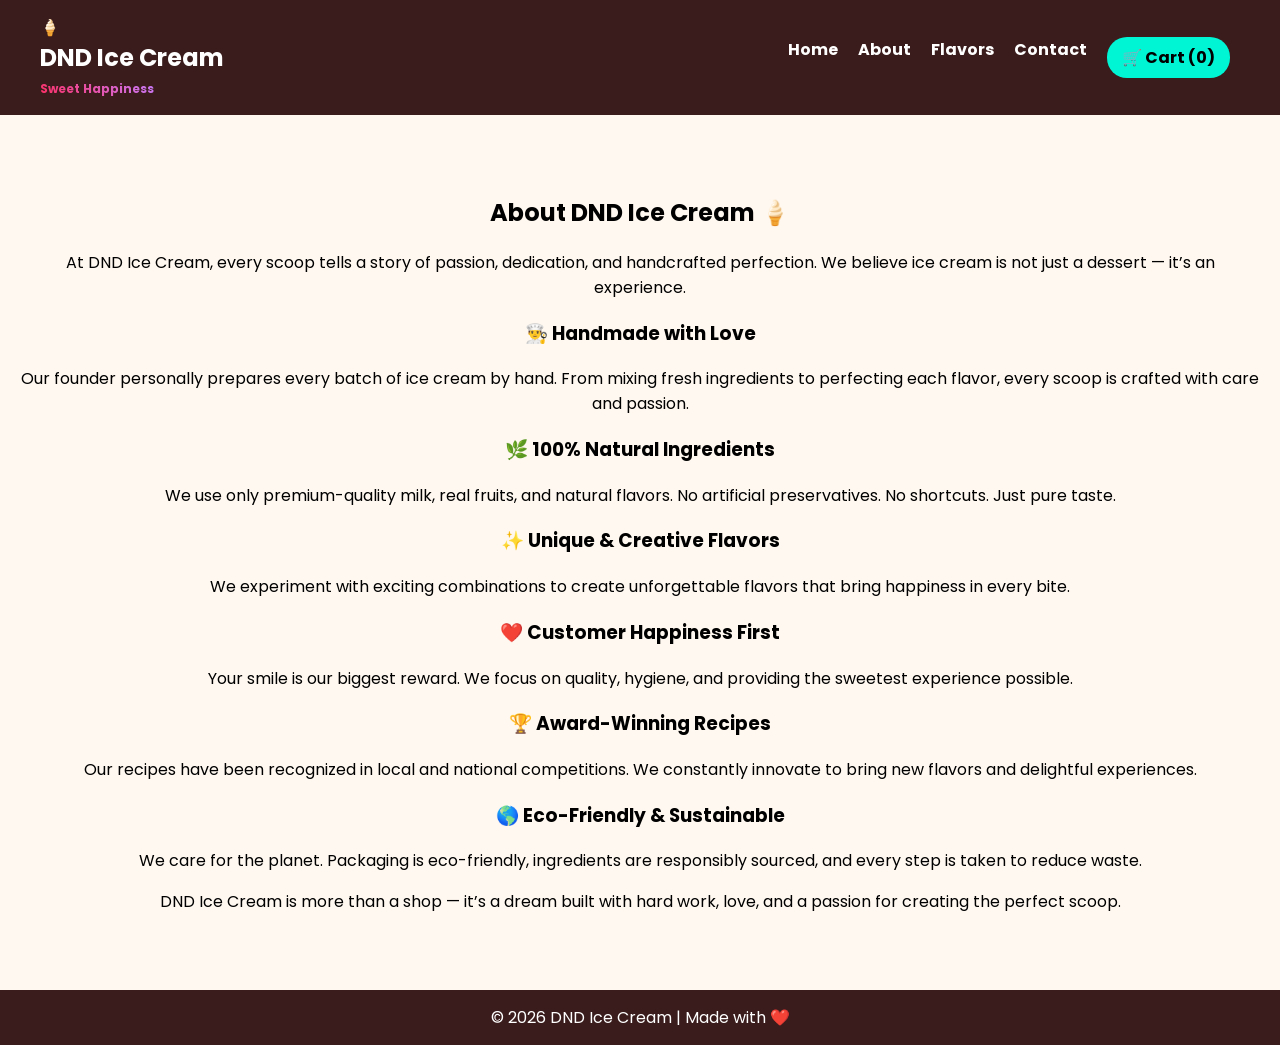
<file: about.html>
<!DOCTYPE html>
<html lang="en">
<head>
<meta charset="UTF-8">
<meta name="viewport" content="width=device-width, initial-scale=1.0">
<title>About - DND Ice Cream</title>
<link rel="stylesheet" href="style.css">
<script defer src="script.js"></script>
</head>
<body>

<header>
    <div class="logo">
        <div class="logo-icon">🍦</div>
        <div class="logo-text">
            <h2>DND Ice Cream</h2>
            <span>Sweet Happiness</span>
        </div>
    </div>

    <nav>
        <a href="index.html">Home</a>
        <a href="about.html">About</a>
        <a href="flavors.html">Flavors</a>
        <a href="contact.html">Contact</a>
        <a href="#" class="cart-btn">🛒 Cart (<span id="cart-count">0</span>)</a>
    </nav>
</header>

<section class="page about-section">
    <h1>About DND Ice Cream 🍦</h1>

    <p class="about-intro">
        At DND Ice Cream, every scoop tells a story of passion, dedication, and handcrafted perfection.
        We believe ice cream is not just a dessert — it’s an experience.
    </p>

    <div class="about-points">

        <div class="about-card">
            <h3>👨‍🍳 Handmade with Love</h3>
            <p>
                Our founder personally prepares every batch of ice cream by hand.
                From mixing fresh ingredients to perfecting each flavor,
                every scoop is crafted with care and passion.
            </p>
        </div>

        <div class="about-card">
            <h3>🌿 100% Natural Ingredients</h3>
            <p>
                We use only premium-quality milk, real fruits, and natural flavors.
                No artificial preservatives. No shortcuts. Just pure taste.
            </p>
        </div>

        <div class="about-card">
            <h3>✨ Unique & Creative Flavors</h3>
            <p>
                We experiment with exciting combinations to create unforgettable flavors
                that bring happiness in every bite.
            </p>
        </div>

        <div class="about-card">
            <h3>❤️ Customer Happiness First</h3>
            <p>
                Your smile is our biggest reward. We focus on quality, hygiene,
                and providing the sweetest experience possible.
            </p>
        </div>

        <!-- NEW TOPIC 1 -->
        <div class="about-card">
            <h3>🏆 Award-Winning Recipes</h3>
            <p>
                Our recipes have been recognized in local and national competitions.
                We constantly innovate to bring new flavors and delightful experiences.
            </p>
        </div>

        <!-- NEW TOPIC 2 -->
        <div class="about-card">
            <h3>🌎 Eco-Friendly & Sustainable</h3>
            <p>
                We care for the planet. Packaging is eco-friendly, ingredients are responsibly sourced,
                and every step is taken to reduce waste.
            </p>
        </div>

    </div>

    <p class="about-ending">
        DND Ice Cream is more than a shop — it’s a dream built with hard work,
        love, and a passion for creating the perfect scoop.
    </p>
</section>

<footer>
    © 2026 DND Ice Cream | Made with ❤️
</footer>

</body>
</html>
</file>
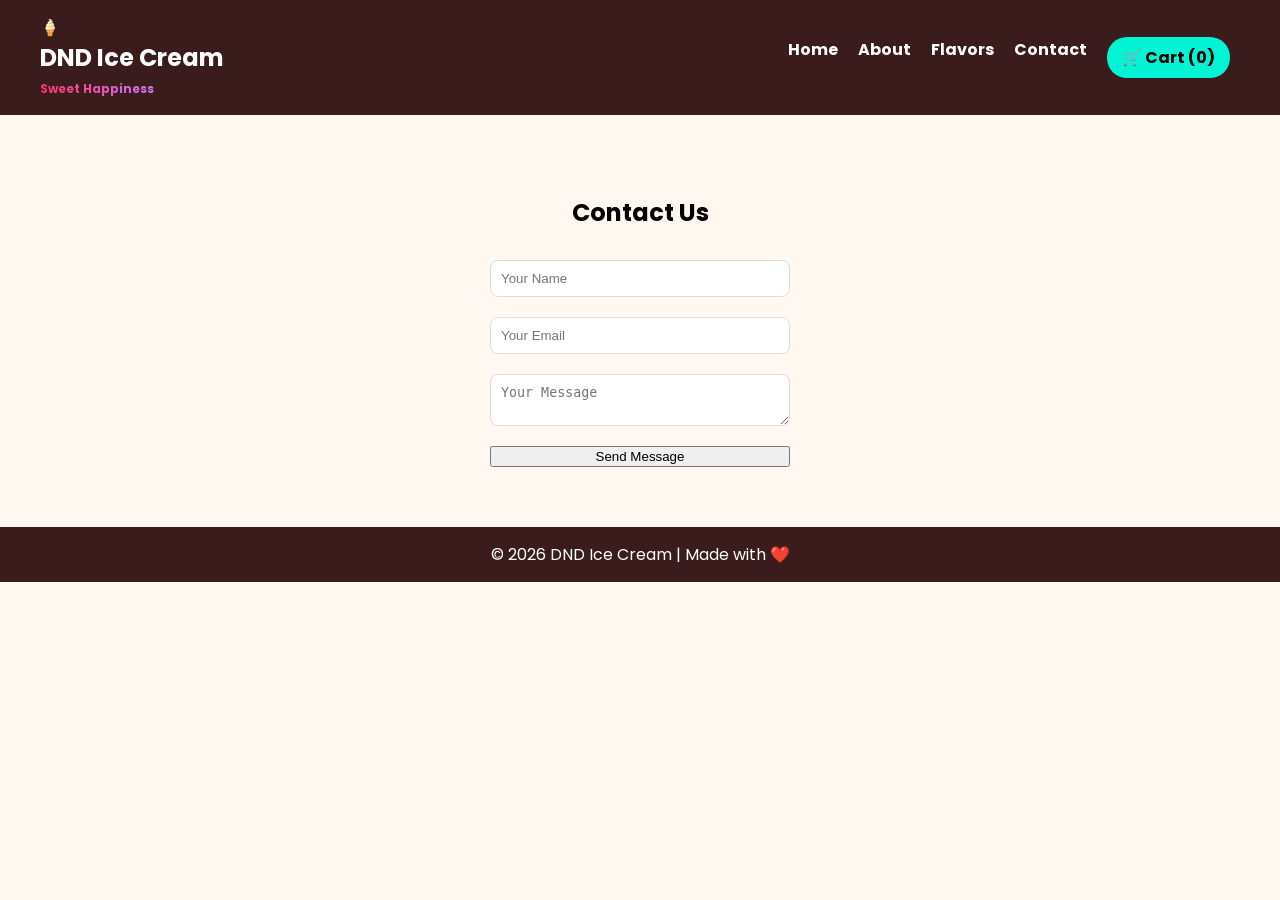
<file: contact.html>
<!DOCTYPE html>
<html lang="en">
<head>
<meta charset="UTF-8">
<meta name="viewport" content="width=device-width, initial-scale=1.0">
<title>Contact - DND Ice Cream</title>
<link rel="stylesheet" href="style.css">
<script defer src="script.js"></script>
</head>
<body>

<header>
    <div class="logo">
        <div class="logo-icon">🍦</div>
        <div class="logo-text">
            <h2>DND Ice Cream</h2>
            <span>Sweet Happiness</span>
        </div>
    </div>

    <nav>
        <a href="index.html">Home</a>
        <a href="about.html">About</a>
        <a href="flavors.html">Flavors</a>
        <a href="contact.html">Contact</a>
        <a href="#" class="cart-btn">🛒 Cart (<span id="cart-count">0</span>)</a>
    </nav>
</header>

<section class="page">
    <h1>Contact Us</h1>

    <form id="contactForm">
    <input type="text" placeholder="Your Name" required>
    <input type="email" placeholder="Your Email" required>
    <textarea placeholder="Your Message" required></textarea>
    <button type="submit" class="btn">Send Message</button>
</form>

<p id="successMessage" style="display:none; color:green; font-weight:bold; margin-top:15px;">
    ✅ Message sent successfully!
</p>
</section>

<footer>
    © 2026 DND Ice Cream | Made with ❤️
</footer>

</body>
</html>
</file>
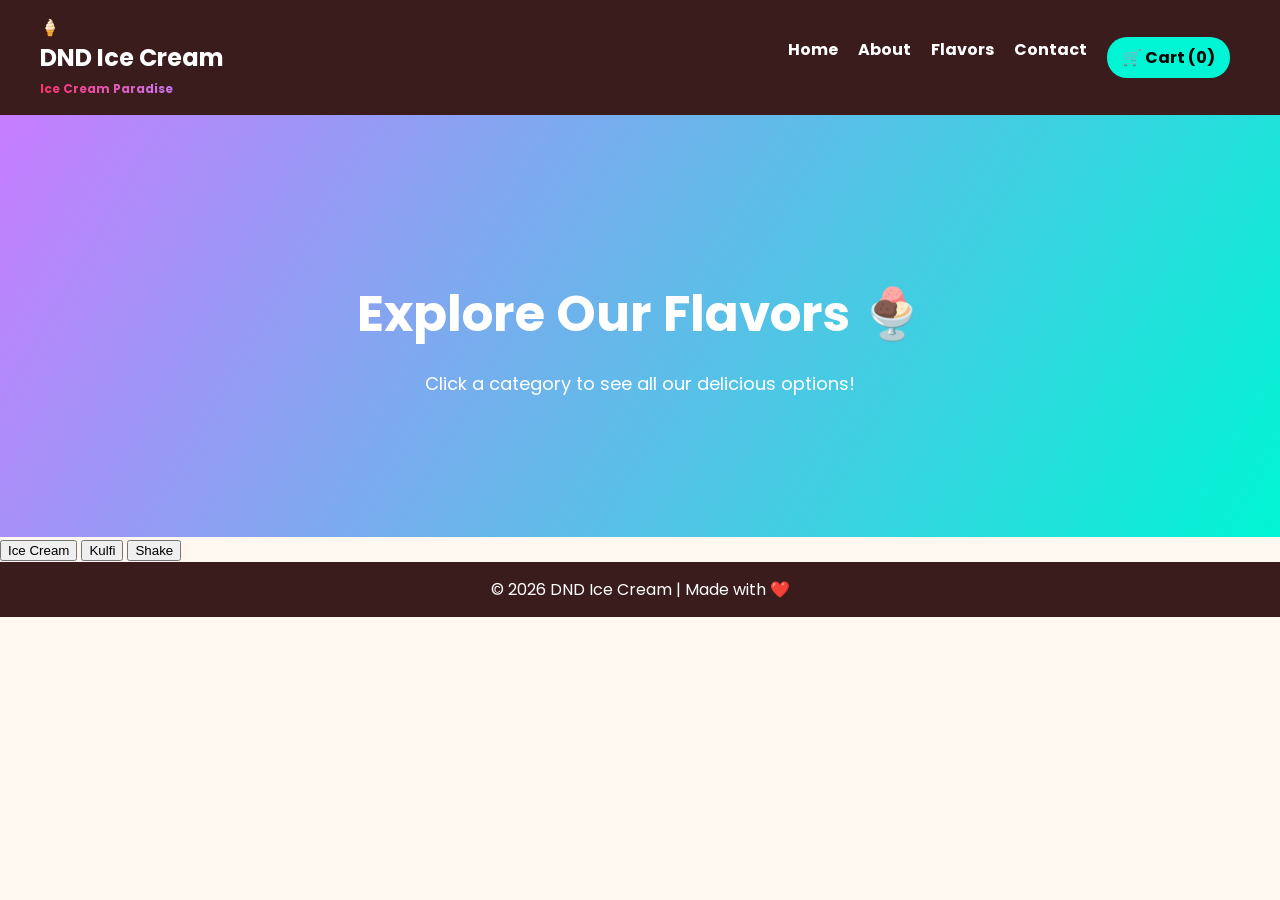
<file: flavors.html>
<!DOCTYPE html>
<html lang="en">
<head>
    <meta charset="UTF-8">
    <title>Flavors | DND Ice Cream</title>
    <link rel="stylesheet" href="style.css">
</head>
<body>

<header>
    <div class="logo">
        <div class="logo-icon">🍦</div>
        <div class="logo-text">
            <h2>DND Ice Cream</h2>
            <span>Ice Cream Paradise</span>
        </div>
    </div>

    <nav>
        <a href="index.html">Home</a>
        <a href="about.html">About</a>
        <a href="flavors.html">Flavors</a>
        <a href="contact.html">Contact</a>
        <a href="#" class="cart-btn">🛒 Cart (<span id="cart-count">0</span>)</a>
    </nav>
</header>

<section class="hero">
    <h1>Explore Our Flavors 🍨</h1>
    <p>Click a category to see all our delicious options!</p>
</section>

<!-- Flavor Buttons -->
<div class="flavors-buttons">
    <a href="icecream.html"><button>Ice Cream</button></a>
    <a href="kulfi.html"><button>Kulfi</button></a>
    <a href="shake.html"><button>Shake</button></a>
</div>

<footer>
    © 2026 DND Ice Cream | Made with ❤️
</footer>

</body>
</html>
</file>
<file: style.css>
/* Import Google Font */
@import url('https://fonts.googleapis.com/css2?family=Poppins:wght@300;400;600;700&display=swap');

/* Body & Global */
body {
    margin: 0;
    font-family: 'Poppins', sans-serif;
    background: #fff8f0;
    animation: fadeIn 0.8s ease-in-out;
}

@keyframes fadeIn {
    from {opacity: 0; transform: translateY(20px);}
    to {opacity: 1; transform: translateY(0);}
}

section {
    padding: 60px 20px;
    text-align: center;
}

/* Header */
header {
    display: flex;
    justify-content: space-between;
    align-items: center;
    padding: 15px 40px;
    background: #3a1c1c;
}

.logo span {
    font-size: 30px;
    font-weight: bold;
    background: linear-gradient(45deg,#ff2e63,#c77dff);
    -webkit-background-clip: text;
    background-clip: text;
    -webkit-text-fill-color: transparent;
}

.logo-text h2 {
    margin: 0;
    color: white;
}

.logo-text span {
    font-size: 12px;
    color: white;
}

nav {
    display: flex;
    flex-wrap: wrap;
}

nav a {
    color: white;
    text-decoration: none;
    margin: 0 10px;
    font-weight: bold;
    position: relative;
    transition: color 0.3s;
}

nav a::after {
    content: "";
    position: absolute;
    width: 0;
    height: 2px;
    background: #00f5d4;
    left: 0;
    bottom: -5px;
    transition: width 0.3s;
}

nav a:hover {
    color: #00f5d4;
}

nav a:hover::after {
    width: 100%;
}

.cart-btn {
    background: #00f5d4;
    padding: 8px 15px;
    border-radius: 20px;
    color: black;
}

/* Hero */
.hero {
    padding: 120px 20px;
    background: linear-gradient(120deg,#c77dff,#00f5d4);
    color: white;
}

.hero h1 {
    font-size: 50px;
    margin-bottom: 10px;
}

.hero p {
    font-size: 18px;
    margin-bottom: 20px;
}

.hero .btn {
    padding: 12px 25px;
    border: none;
    border-radius: 30px;
    background: #ff2e63;
    color: white;
    font-size: 18px;
    text-decoration: none;
    cursor: pointer;
    transition: background 0.3s;
}

.hero .btn:hover {
    background: #ff497a;
}

/* Cards */
.cards {
    display: flex;
    justify-content: center;
    gap: 25px;
    flex-wrap: wrap;
    margin-top: 40px;
}

.card {
    background: white;
    padding: 15px;
    border-radius: 15px;
    box-shadow: 0 5px 15px rgba(0,0,0,0.1);
    text-align: center;
    transition: transform 0.3s, box-shadow 0.3s;
}

.card:hover {
    transform: translateY(-10px);
    box-shadow: 0 15px 25px rgba(0,0,0,0.2);
}

.card img {
    width: 200px;
    height: 200px;
    border-radius: 15px;
    object-fit: cover;
}

/* Reviews */
.review-box {
    background: #ffe0f0;
    padding: 20px;
    margin: 10px auto;
    border-radius: 10px;
    max-width: 500px;
}

/* Contact */
form {
    display: flex;
    flex-direction: column;
    width: 300px;
    margin: auto;
}

input, textarea {
    margin: 10px 0;
    padding: 10px;
    border-radius: 8px;
    border: 1px solid #ddd;
}

form .btn {
    margin-top: 10px;
}

/* Footer */
footer {
    text-align: center;
    background: #3a1c1c;
    color: white;
    padding: 15px;
}

/* Responsive */
@media (max-width: 768px) {
    .hero h1 {
        font-size: 2rem;
    }

    .cards {
        flex-direction: column;
        align-items: center;
    }

    nav {
        flex-direction: column;
        gap: 10px;
        align-items: center;
    }
}
</file>
